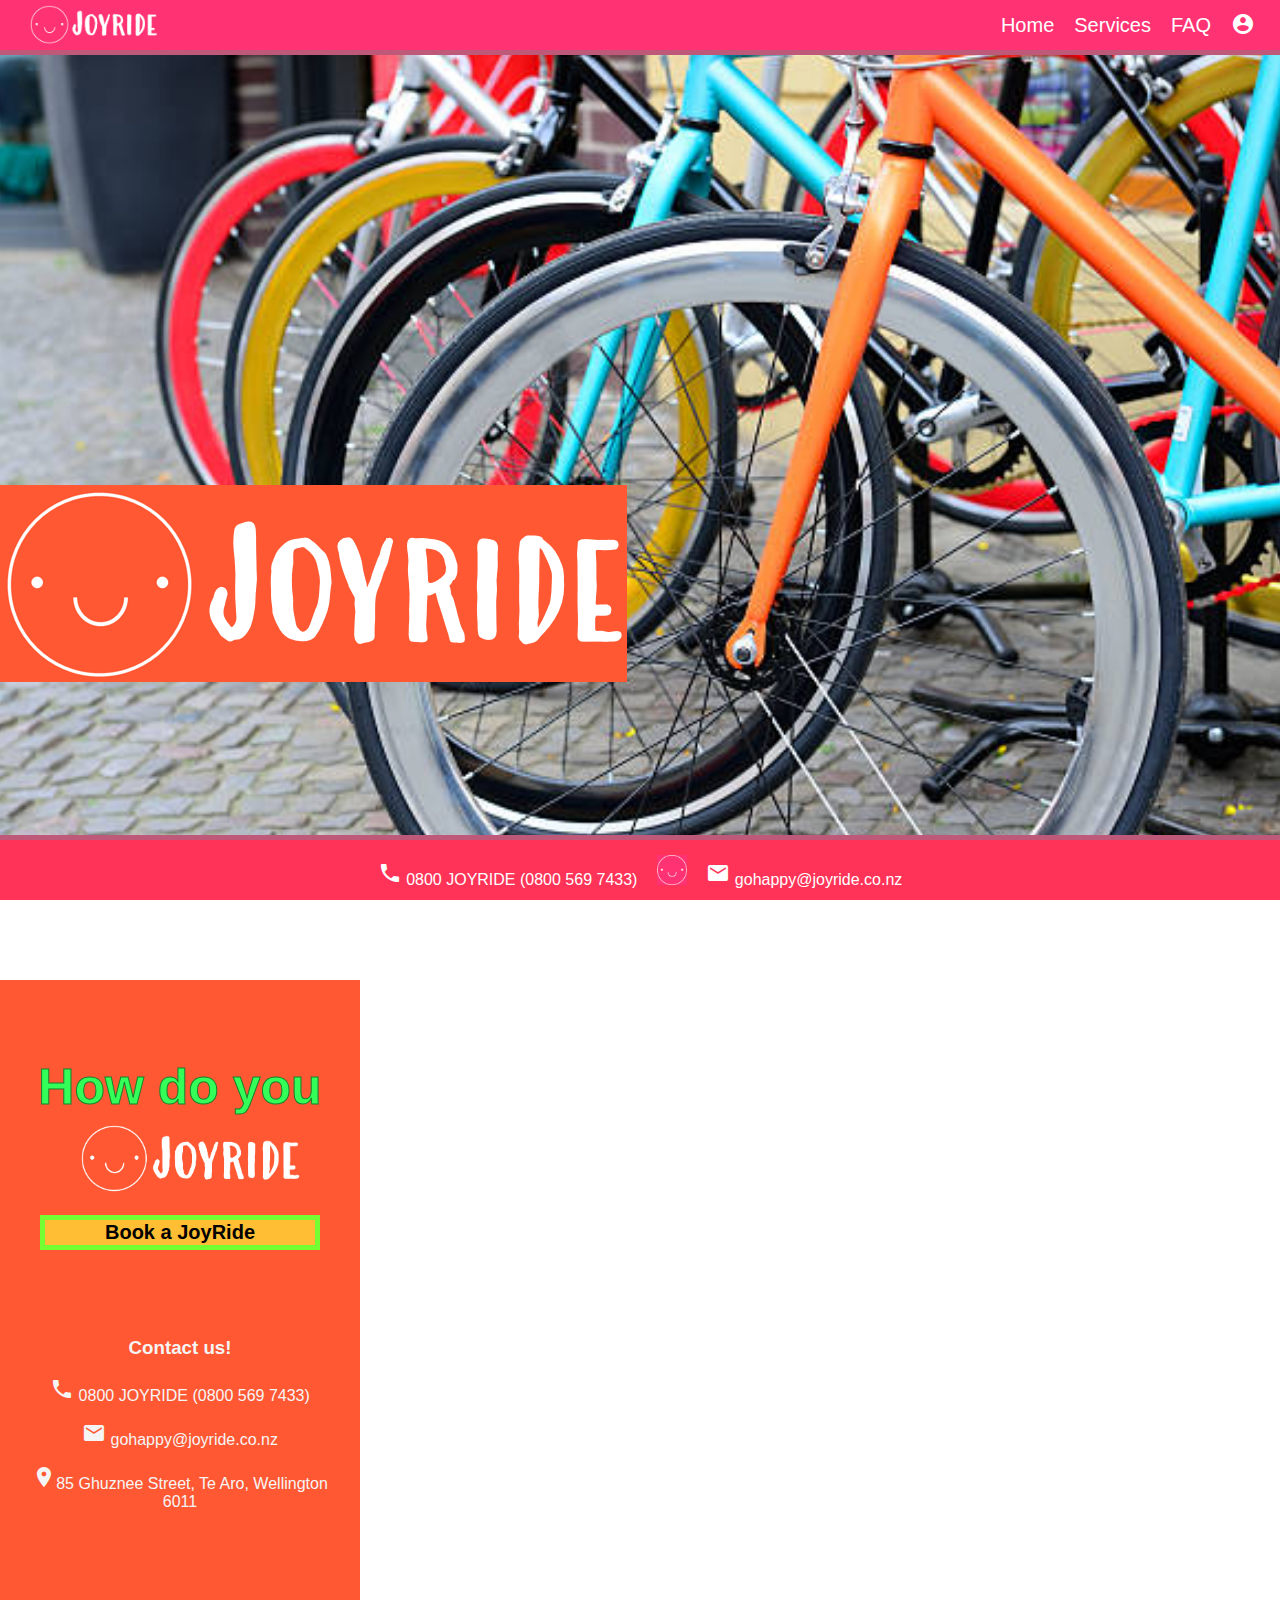
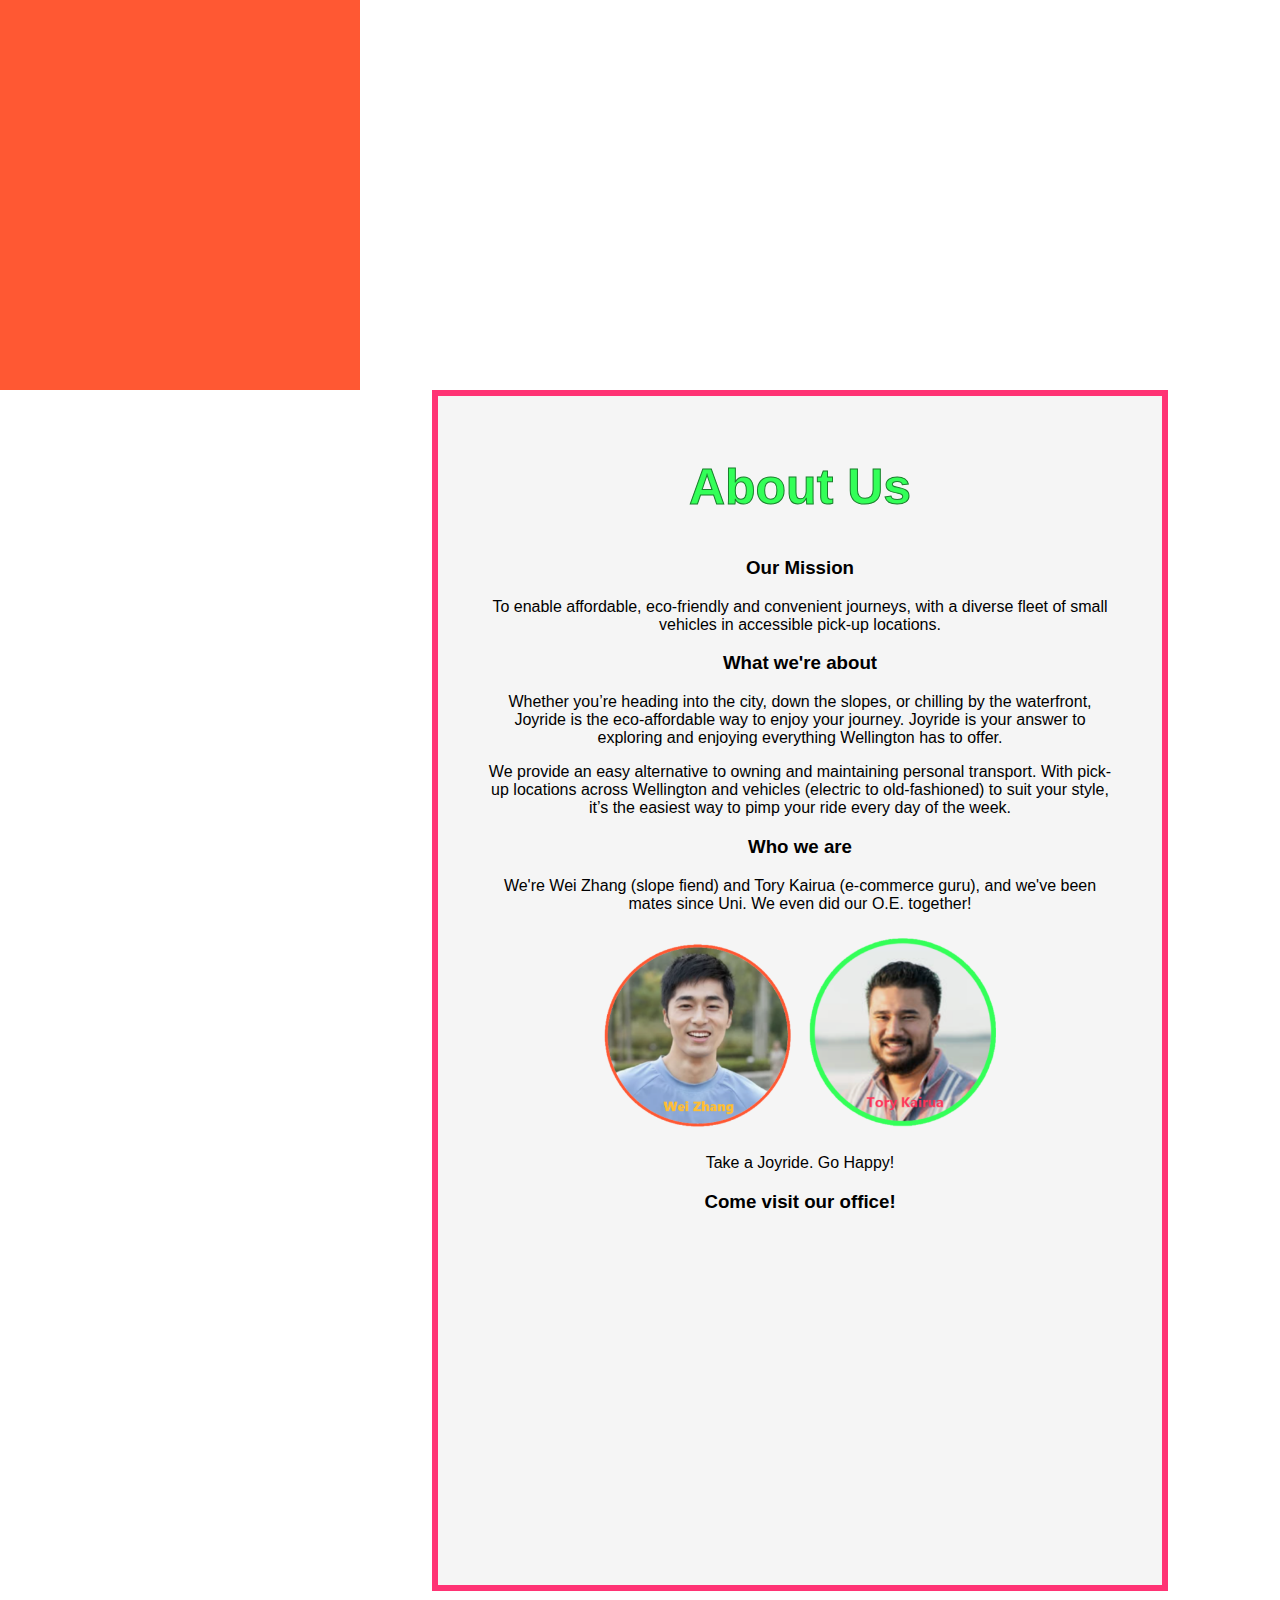
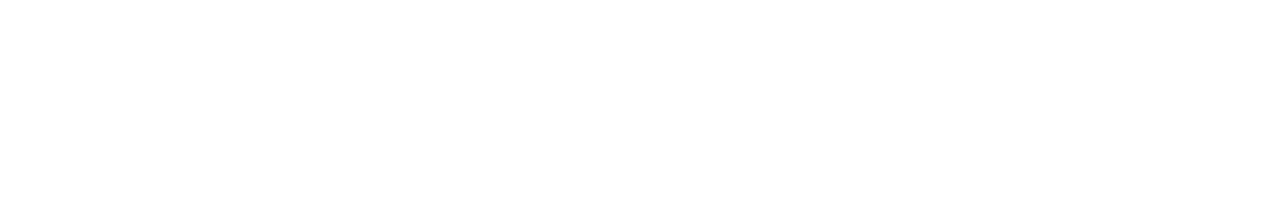
<file: index.html>
<!DOCTYPE html>
<html>
<!---Prior Knowledge Notice--->
<!---This is my first semester coding and I am also taking INFO102, concurrently. I will use information from W3Schools.com, stackoverflow.com, htmlcolorcodes.com, and www.geeksforgeeks.org. --->

<head>
  <meta charset="utf-8">
  <meta name="viewport" content="width=device-width">
  <link rel="icon" href="media/siteLogo.png">
  <title>Joyride Home</title>
  <link href="style.css" rel="stylesheet" type="text/css" />
  <link rel="stylesheet" href="https://fonts.googleapis.com/icon?family=Material+Icons"> <!---Allows use of icons. Source: https://www.w3schools.com/css/css_icons.asp --->
</head>

<body>
  <nav>
    <!--I have chosen to use buttons here as the use of <ul> was making the CSS interesting. Buttons were a work around.-->
    <img src="media/navLogo.png" alt="Joyride Logo" id="navLogo">
    <a href="regpay.html" class="navBtn" id="navIcon" style="margin-right: 15px;"><i class="material-icons">account_circle</i></a>
    <a href="faq.html"><button class="navBtn">FAQ</button></a>
    <a href="services.html"><button class="navBtn">Services</button></a>
    <a href="index.html"><button class="navBtn">Home</button></a>    
  </nav>

  <div class="welcome">
    <!--h1 is hidden so that it is not seen as the company name is in the image.-->
    <h1 hidden>JOYRIDE</h1>
    <img src="media/homeLogo.png" alt="Joyride Logo" id="homeLogo">
  </div>

  <!--I decided to use the <aside> tag as this is a far more descriptive way to section the UI. However, a <div> would have done here so long as I gave it a class.-->
  <aside id="asideIndex">
    <div class="servicesTitle">
      <h2 id="servicesTitle">How do you</h2>
      <img src="media/homeLogo.png" alt="Joyride" class="servicesLogo">
    </div>

    <button class="wideNavBtns" onclick="document.location='regpay.html'">Book a JoyRide</button>

    <br>
    <br>
    <br>
    
    <div class="faqContact">
      <h3>Contact us!</h3>
      <p><i class="material-icons">phone</i> 0800 JOYRIDE (0800 569 7433)</p>
      <p><i class="material-icons">email</i> gohappy@joyride.co.nz</p>
      <p><i class="material-icons">place</i>85 Ghuznee Street, Te Aro, Wellington 6011</p>
    </div>
      
  </aside>

  <!--The main body of the site had to sit in a container that basically blocked the area behind the <aside> as it has sticky positioning and a high z-index. This means that anything that follows could potentially sit behind it and get blocked from the user's vision.-->
  
  <div class="container">
        
    <article class="aboutUs">
      
      <h2>About Us</h2>

      <h3>Our Mission</h3>
      <p>To enable affordable, eco-friendly and convenient journeys, with a diverse fleet of small vehicles in accessible pick-up locations.</p>

      <h3>What we're about</h3>
      <p>
        Whether you’re heading into the city, down the slopes, or chilling by the waterfront, Joyride is the eco-affordable way to enjoy your journey. Joyride is your answer to exploring and enjoying everything Wellington has to offer.
      </p>

      <p>
        We provide an easy alternative to owning and maintaining personal transport. With pick-up locations across Wellington and vehicles (electric to old-fashioned) to suit your style, it’s the easiest way to pimp your ride every day of the week.
      </p>

      <h3>Who we are</h3>
      <p>
        We're Wei Zhang (slope fiend) and Tory Kairua (e-commerce guru), and we've been mates since Uni. We even did our O.E. together!
      </p>
      <!--these images are stock photos I put name tags on :) -->
      <img class="myFace" src="media/weiZhang.png" alt="Wei Zhang">
      <img class="myFace" src="media/toryKairua.png" alt="Tory Kairua">
      
      <p>Take a Joyride. Go Happy!</p>
      
      <h3>Come visit our office!</h3>
      <iframe src="https://www.google.com/maps/embed?pb=!1m18!1m12!1m3!1d2997.731431983233!2d174.77425820000002!3d-41.292949199999995!2m3!1f0!2f0!3f0!3m2!1i1024!2i768!4f13.1!3m3!1m2!1s0x6d38afd81dc3774f%3A0x3f8f573af7e08351!2s85%20Ghuznee%20Street%2C%20Te%20Aro%2C%20Wellington%206011!5e0!3m2!1sen!2snz!4v1684348948205!5m2!1sen!2snz" width="400" height="300" style="border:0;" allowfullscreen="" loading="lazy" referrerpolicy="no-referrer-when-downgrade"></iframe>
    </article>
  
  </div>

  <!--There is an issue here with the <aside> scrolling up as you reach the bottom of the page. I still haven't manaaged to figure out why it is doing this. It would have been easier if I just made the <aside> visible (fixed vs. sticky positioning) as the user lands on the home page but it didn't fit the asthetic I wanted. I feel the bikes and the logo is nice and clean but also makes it obvious what the company does.-->
  
  <footer>
    <i class="material-icons">phone</i> 0800 JOYRIDE (0800 569 7433)
    <img src="media/footerLogo.png" id="footerLogo">
    <i class="material-icons">email</i> gohappy@joyride.co.nz
  </footer>
  
  <!--I have put the script tag at the bottom of the page as the browser will load from the top. This means that the site will render before it runs any functions.-->
  <script src="myscripts.js"></script>
</body>
</html>
</file>
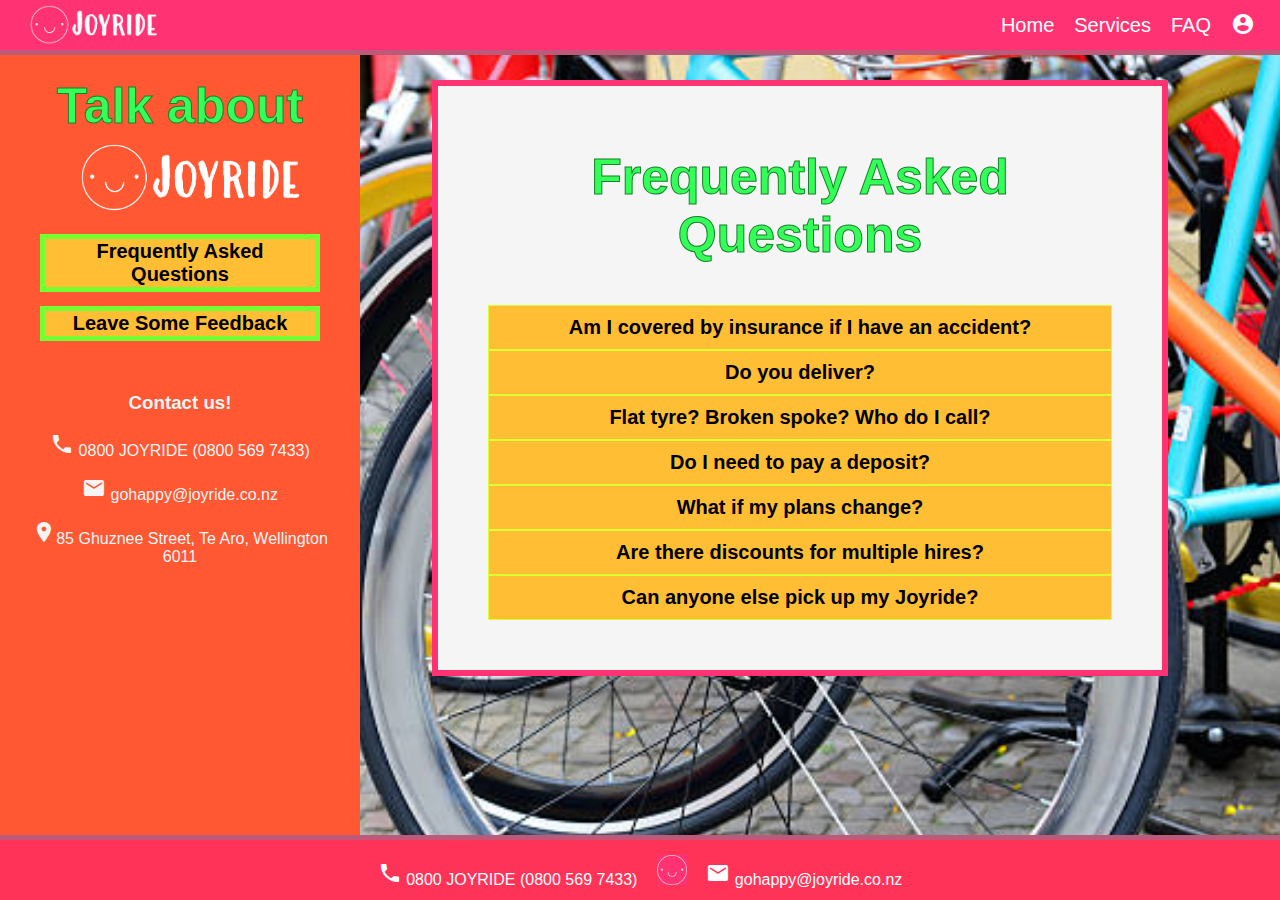
<file: faq.html>
<!DOCTYPE html>
<html>

<head>
  <meta charset="utf-8">
  <meta name="viewport" content="width=device-width">
  <link rel="icon" href="media/siteLogo.png">
  <title>Joyride - FAQ</title>
  <link href="style.css" rel="stylesheet" type="text/css" />
  <link rel="stylesheet" href="https://fonts.googleapis.com/icon?family=Material+Icons"> <!---Source: https://www.w3schools.com/css/css_icons.asp --->
</head>

<body>
  <nav>
    <img src="media/navLogo.png" alt="Joyride Logo" id="navLogo">
    <a href="regpay.html" class="navBtn" id="navIcon" style="margin-right: 15px;"><i class="material-icons">account_circle</i></a>
    <a href="faq.html"><button class="navBtn">FAQ</button></a>
    <a href="services.html"><button class="navBtn">Services</button></a>
    <a href="index.html"><button class="navBtn">Home</button></a>    
  </nav>
  <div class="container">
    <aside>
      <div class="servicesTitle">
        <h2 id="servicesTitle">Talk about</h2>
        <img src="media/homeLogo.png" alt="Joyride" class="servicesLogo">
      </div>


      <button class="wideNavBtns" onclick="showFaq()">Frequently Asked Questions</button>

      <button class="wideNavBtns" onclick="showFaqFeedback()">Leave Some Feedback</button>
      
      <div class="faqContact">
        <h3>Contact us!</h3>
        <p><i class="material-icons">phone</i> 0800 JOYRIDE (0800 569 7433)</p>
        <p><i class="material-icons">email</i> gohappy@joyride.co.nz</p>
        <p><i class="material-icons">place</i>85 Ghuznee Street, Te Aro, Wellington 6011</p>
      </div>
      
    </aside>
    
    <article class="faq" id="faq">
      <h2>Frequently Asked Questions</h2>
      
      <input type="button" class="faqBtn" value="Am I covered by insurance if I have an accident?" onclick="toggleInsurance()">
        
      <div class="faqAnswer" id="faqInsurance">
        <p>
          All our Joyrides are insured for loss, theft, or damage, and it’s included in the hire price, so you can go worry-free!
        </p>
      </div>
  
      <input type="button" class="faqBtn" value="Do you deliver?" onclick="toggleDelivery()">
      <div class="faqAnswer" id="faqDelivery">
        <p>
          Delivery is not included in our service, but we have 3 handy locations: Makara Mountain bike park, Hutt River valley and Wellington harbor front. More locations will be available next year. Just choose the one that’s most convenient to your journey when you book your Joyride. Use our location map to find your nearest Joyride.
        </p>
      </div>

      <input type="button" class="faqBtn" value="Flat tyre? Broken spoke? Who do I call?" onclick="toggleAssisstance()">
      <div class="faqAnswer" id="faqAssisstance">
        <p>
          Call us on 0800 JOY RIDE or email us at gohappy@joyride.co.nz and either Zhang or Tory will get back to you as soon as possible. Our response time is usually 5 minutes between 9am and 5pm, on weekdays. We’re usually out Joyriding during the weekends!
        </p>
      </div>

      <input type="button" class="faqBtn" value="Do I need to pay a deposit?" onclick="toggleDeposit()">
      <div class="faqAnswer" id="faqDeposit">
        <p>
          All our Joyrides are insured for loss, theft, or damage, and it’s included in the hire price, so you can go worry-free!
        </p>
      </div>

      <input type="button" class="faqBtn" value="What if my plans change?" onclick="toggleChange()">
      <div class="faqAnswer" id="faqChange">
        <p>
          You can modify your Joyride up to 30 minutes before your planned journey. This includes changing vehicle, helmet hire as well as dates, times and locations. Log in and adjust your booking, or alternatively email or call us. Just remember, you can’t hire it if it’s not there, so book early to get the Joyride of your choice.
        </p>
      </div>

      <input type="button" class="faqBtn" value="Are there discounts for multiple hires?" onclick="toggleDiscount()">
      <div class="faqAnswer" id="faqDiscount">
        <p>
          Yes! Every fifth Joyride is free, so you can Go Happy!
        </p>
      </div>

      <input type="button" class="faqBtn" value="Can anyone else pick up my Joyride?" onclick="toggleAltUser()">
      <div class="faqAnswer" id="faqAltUser">
        <p>
          You need to register any Joyriders when you book your vehicle. This is so we can make sure you’re insured for any loss, theft, or damage whilst you’re on your Joyride.
        </p>
      </div>
      
    </article>
  
    <article class="faq" id="faqFeedback">
      
      <h2>Leave us some Feedback!</h2>

      <p>
        We're always looking for ways to improve. Any feedback is gratefully recieved. Thank you for helping us Go Happy!
      </p>

      <p>
        Please share your feedback with us. The more detail the better!
      </p>
      
      <form id="feedback">
        <p>
          Name:
          <input type="text" name="name">
        </p>
        <p>
          Address:
          <input type="textbox" name="address" rows="3" >
        </p>
        <p>
          Phone Number:
          <input type="number" name="pNumber">
        </p>
         <p>
          Email:
          <input type="email" name="email" required>
        </p>
        <p>
          Feeback Type:
          <select name="type">
            <option selected>Compliment</option>
            <option>Question</option>
            <option>Comment</option>
            <option>Complaint</option>
          </select>
        </p>
        <p>
          <textarea rows="10" cols="40" name="feedbackText"></textarea>
        </p>
        <p>
          <input type="checkbox" name="contact">
          I want to be contacted about this feedback.
        </p>
        <br>
        <p>
          <input type="button" value="Submit" class="serNavBtns" onclick="submitFeedback()">
        </p>
        
      </form>
    </article>

  </div>
  
  <footer>
    <i class="material-icons">phone</i> 0800 JOYRIDE (0800 569 7433)
    <img src="media/footerLogo.png" id="footerLogo">
    <i class="material-icons">email</i> gohappy@joyride.co.nz
  </footer>
  <script src="myscripts.js"></script>
</body>

</html>
</file>
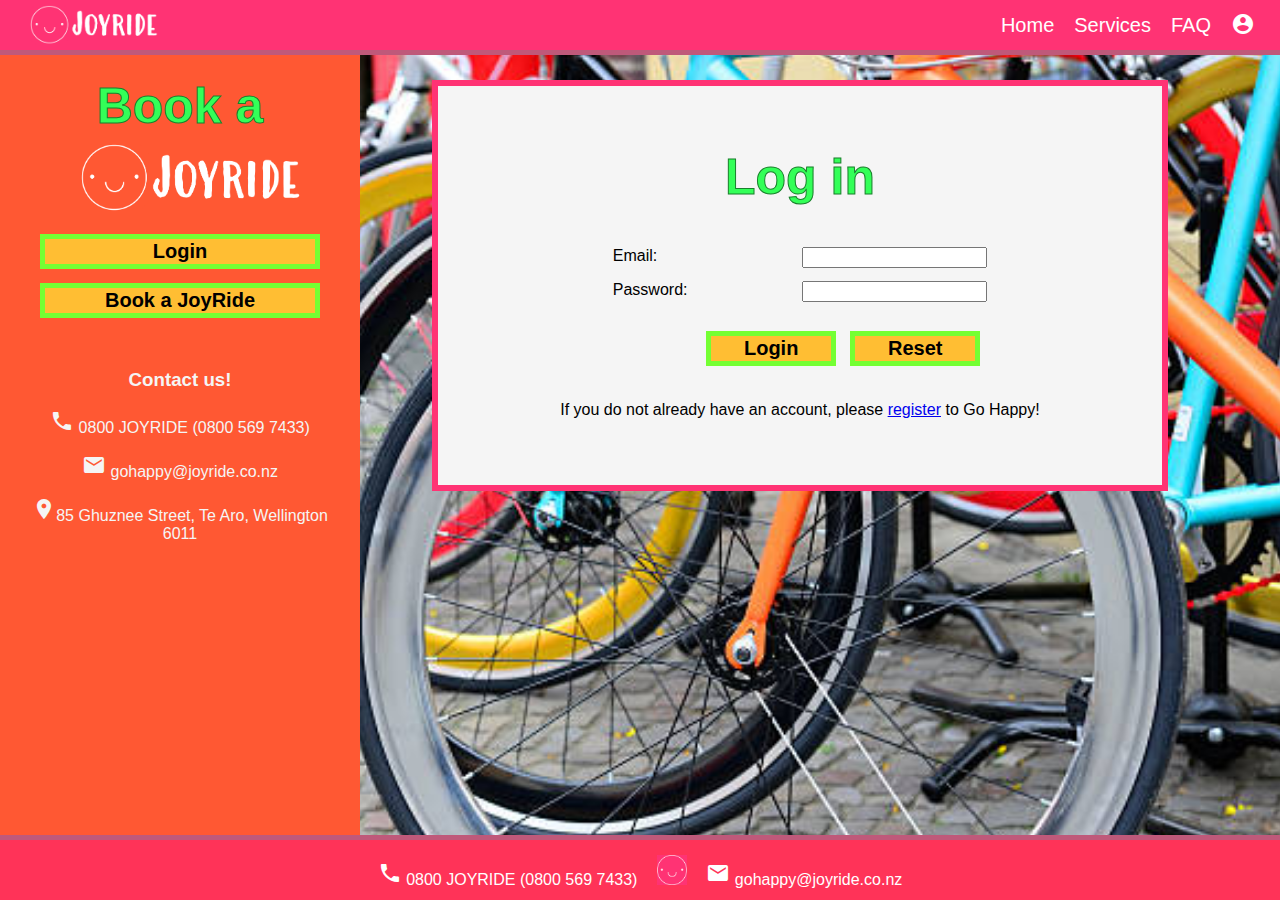
<file: regpay.html>
<!DOCTYPE html>
<html>

<!---This page has all the registration and booking forms. I have not included any validation so the forms will allow you to make some illogical choices.--->

<head>
  <meta charset="utf-8">
  <meta name="viewport" content="width=device-width">
  <link rel="icon" href="media/siteLogo.png">
  <title>Joyride - Register and Book</title>
  <link href="style.css" rel="stylesheet" type="text/css" />
  <link rel="stylesheet" href="https://fonts.googleapis.com/icon?family=Material+Icons"> <!---Source: https://www.w3schools.com/css/css_icons.asp --->
</head>

<body>
  <nav>
    <img src="media/navLogo.png" alt="Joyride Logo" id="navLogo">
    <a href="regpay.html" onclick="showRPLogin()" class="navBtn" id="navIcon" style="margin-right: 15px;"><i class="material-icons">account_circle</i></a>
    <a href="faq.html"><button class="navBtn">FAQ</button></a>
    <a href="services.html"><button class="navBtn">Services</button></a>
    <a href="index.html"><button class="navBtn">Home</button></a>    
  </nav>

  <div class="container">
    <aside>
      <div class="servicesTitle">
        <h2 id="servicesTitle">Book a</h2>
        <img src="media/homeLogo.png" alt="Joyride" class="servicesLogo">
      </div>

      <button class="wideNavBtns" onclick="showRPLogin()">Login</button>

      <button class="wideNavBtns" onclick="showRPBook()">Book a JoyRide</button>
      
      <div class="faqContact">
        <h3>Contact us!</h3>
        <p><i class="material-icons">phone</i> 0800 JOYRIDE (0800 569 7433)</p>
        <p><i class="material-icons">email</i> gohappy@joyride.co.nz</p>
        <p><i class="material-icons">place</i>85 Ghuznee Street, Te Aro, Wellington 6011</p>
      </div>
      
    </aside>

    <article id="rpLogin">
      <h2>Log in</h2>
      <form name="login"> <!--This login form does not work as there is no database for users-->
        <p>
          Email:
          <input type="email" name="email">
        </p>
        <p>
          Password:
          <input type="password" name="password">
        </p>
        <br>
        <p>
          <input class="serNavBtns" type="reset">
          <input class="serNavBtns" type="button" value="Login" onclick="loginalert()">
        </p>
      </form>
      <br>
      <br>
      <p>
        If you do not already have an account, please <a href="#" onclick="showRPRegister()">register</a> to Go Happy!
      </p>

    </article>

    <!--This <article> allows the user to input their details.-->
    <article id="rpRegister">
    
      <h2>Register</h2>
      <form name="register">
        <p>Name:<input type='text'id="name"></p>
        <p>Address:<input type='text'id="address"></p>
        <p>Phone number:<input type='text'id="pNum"></p>
        <p>Email:<input type='email' id="email"></p>
        <br>
        <p>
          <input type="reset" name="Reset" class="serNavBtns">
          <input type="button" onclick="showRPRegConfirm()" method="post" id="registerBtn" value="Register" class="serNavBtns">
        </p>
      </form>
    </article>

    <!--This <article> shows the user their details for confirmation.-->
    <article id="rpConfirmDetails">
      <h2>Confirm your details</h2>
      <div class="regPayDiv">
        <table>
          <tr>
            <td>
              Name:
            </td>
            <td>
              <p id="nameConfirm"></p>
            </td>
          </tr>
          <tr>
            <td>
              Address:
            </td>
            <td>
              <p id="addressConfirm"></p>
            </td>
          </tr>
          <tr>
            <td>
              Phone number:
            </td>
            <td>
              <p id="pNumConfirm"></p>
            </td>
          </tr>
          <tr>
            <td>
              Email:
            </td>
            <td>
              <p id="emailConfirm"></p>
            </td>
          </tr>
        </table>
        <br>
        <p style="float: center;">
          <input type="button" value="Cancel" onclick="showRPRegister()" class="serNavBtns" style="float: center;">
          <input type="button" onclick="registerDeets()" method="post" class="serNavBtns" id="registerBtn" value="Register" style="float: center;">
        </p>
      </div>
    </article>

    <!--This <article> has the most complex form on the site. It allows the user to specify who the rider is, their age group (for pricing), what vehicle, which size (bikes), helmet, helmet size, pick up and return dates and times, and the location. There are <div>s which appear depending on the choices made.-->
    <article id="rpBook">
      <h2>Book a Joyride</h2>
      
      <form id="riderDetails">
        
        <p>Name:<input type="text" name="riderName" required></p>
        
        <p>Age group:
          <select name="riderAge" required>
              <option selected hidden disabled></option>
              <option value="Adult">Adult (aged 18 and up)</option>
              <option value="Child">Child (under 18)</option>
            </select>
        </p>
        
        <p>Choose your Joyride:
          <select name="riderRide" onchange="showBikes()" required>
            <option selected hidden disabled></option>
            <option value="Mountain bike">Mountain bike</option>
            <option value="Road bike">Road bike</option>
            <option value="Electric bike">Electric bike</option>
            <option value="Electric scooter">Electric Scooter</option>
            <option value="Monster scooter">Monster Scooter</option>
          </select>
        </p>
        
        <p id="bikeSize">
          Bike size (height):
          <select name="riderBikeSize">
            <option selected hidden disabled></option>
            <option value="XS (137-155cm)">Extra small (137-155cm)</option>
            <option value="S (153-166cm)">Small (153-166cm)</option>
            <option value="M (161-172cm)">Average (161-172cm)</option>
            <option value="ML (165-179cm)">Slightly Tall (165-179cm)</option>
            <option value="L (177-188cm)">Tall (177-188cm)</option>
            <option value="XL (186-196cm)">Extra Tall (186-196cm)</option>
            <option value="XXL (195-203cm)">Even Taller (195-203cm)</option>
          </select>
        </p>
        
        <p> 
          Do you need a helmet?<input type="checkbox" name="helmetCheck" onchange="showHelmets()">
        </p>

        <div id="bookHelmetMountain">
          Helmet size:
          <select name="riderHelMountSize">
            <option selected hidden disabled></option>
            <option value="XL (58-61cm)">Extra Large 58-61cm</option>
            <option value="L (54-57cm)">Large 54-57cm</option>
            <option value="M (51-54cm)">Medium 51-54cm</option>
            <option value="S (47-50cm)">Small 47-50cm</option>
          </select>
        </div>

        <div id="bookHelmetRoad">
          Helmet size:
          <select name="riderHelRoadSize">
            <option selected hidden disabled></option>
            <option value="Adult (54-61cm)">Universal Adult - 54-61cm</option>
            <option value="Child (46-53cm)">Universal Child - 46-53cm</option>
          </select>
        </div>

        <p>Pick up date:<input type="date" name="riderDate"red></p>
        
        <p>Pick up time:<input type="time" required name="riderCollectTime"></p>
         
        <p> 
          Joyriding for more than a day?
          <select name="multiCheck" onchange="showMultiday()">
            <option selected hidden disabled></option>
            <option value="Yes">Yes</option>
            <option value="No">No</option>
          </select>
        </p>

        <p id="dayNumber">
          How many days is your Joyride?<select name="riderDayNumber">
            <option value="1" selected>Overnight</option>
            <option value="2">2 days</option>
            <option value="3">3 days</option>
            <option value="4">4 days</option>
            <option value="5">5 days</option>
            <option value="6">6 days</option>
            <option value="7">7 days</option>
            <option value="8">8 days</option>
            <option value="9">9 days</option>
            <option value="10">10 days</option>
          </select>
        </p>
        <p class="note" id="dayNumberDiscount">Every fifth day is free!</p>

        
        <p>Drop off time:<input type="time" required name="riderReturnTime"></p>
        
        <p class="note"></p>
        
        <p>Pick up location:
          <select name="riderLocation" required>
            <option selected hidden disabled></option>
            <option value="Makara Peak Bike Park">Makara Peak Bike Park</option>
            <option value="Hutt River Valley">Hutt River Valley</option>
            <option value="Wellington Harbour Front">Wellington Harbour Front</option>
          </select>
        </p>

        
        <br>
        <br>
        <p><input type="button" value="Book it in!" onclick="riderConfirm()" class="faqBtn">
        </p>
      </form>
    </article>  

    <!--This <article> shows the user their booking details and the charges for confirmation.-->
    <article id="confirmJoyride">
      <h2>Confirm Your Joyride Details</h2>

      <h3>Booking details:</h3>
      <table>
        <tr>
          <td>
            Name:
          </td>
          <td><p id="riderNameConfirm"></p>
          </td>
        </tr>
        <tr>
          <td>
            Age:
          </td>
          <td><p id="riderAgeConfirm"></p>
          </td>
        </tr>
        <tr>
          <td>
            Joyride:
          </td>
          <td>
            <p id="riderRideConfirm"></p>
            <p id="riderBikeSizeConfirm"></p>
          </td>
        </tr>
        <tr>
          <td>
            Helmet:
          </td>
          <td>
            <p id="riderHelConfirm"></p>
            <p id="riderHelSizeConfirm"></p>
          </td>
        </tr>
        <tr>
          <td>
            Pick up:
          </td>
          <td>
            <p id="riderCollectConfirm"></p>
          </td>
        </tr>
        <tr>
          <td>
            Drop off:
          </td>
          <td>
            <p id="riderReturnConfirm"></p>
          </td>
        </tr>
        <tr>
          <td>
            Where:
          </td>
          <td><p id="riderLocationConfirm"></p>
          </td>
        </tr>
      </table>

      
      <h3>Costs Summary</h3>
      <p class="note">All values are in NZD$</p>
      <table>
        <tr>
          <td>
            Whole day Charges (8 hours at $<span id="hourlyRate1"></span> plus $5 per 24 hours)
          </td>
          <td>
            <p id="overnightTotal"></p>
          </td>
        </tr>
        <tr>
          <td>
            Hour Charges (<span id="hours"></span> hours at $<span id="hourlyRate2"></span> per hour)
          </td>
          <td>
            <p id="hourTotal"></p>
          </td>
        </tr>
        <tr>
          <td>
            Helmet Deposit:
          </td>
          <td>
            <p id="helmetDeposit"></p>
          </td>
        </tr>
        <tr>
          <td>
            Fifth Day Discount:
          </td>
          <td>
            <p id="discount"></p>
          </td>
        </tr>
        <tr>
          <td>
            <h3>Total Cost:</h3>
          </td>
          <td>
            <p id="totalCost"></p>
          </td>
        </tr>
      </table>

      <br>
      <br>
      
      <button class="faqBtn" onclick="showRPBook()">Adjust this Joyride!</button>
      <button class="faqBtn" onclick="showPay()">Pay for this Joyride!</button>
      
    </article>

    <!--This <article> allows the user to enter their card details for payment. A confirmation alert is triggered on payment.-->
    <article id="pay">
      <h2>Pay for your Joyride</h2>

      <form name="emailBooking">
        <input type="checkbox" name="emailCheck" onblur="showEmailInput()"> Would you like to recieve your booking summary and codes by email?
        <div id="emailInput">
          <br>
          <p>
            Your email: <input type="email" name="email">
          </p>
        </div>
        
      </form>
      
      <br>
      <div class="payment">
        <table>
          <tr>
            <td id="td1">
              Amount Due:
            </td>
            <td>
              <p id="amountDue" class="td2"></p>
            </td>
          </tr>
          <tr>
            <td id="td1">
              Card Number:
            </td>
            <td>
              <input type="text" class="td2" style="width: 16ch; float:left;">
            </td>
          </tr>
          <tr>
            <td id="td1">
              CVC:
            </td>
            <td>
              <input type="text" style="width: 3ch; float:left;">
            </td>
          </tr>
          <tr>
            <td id="td1">
              Expiration Date:
            </td>
            <td>
              <input type="month" style="float:left;">
            </td>
          </tr>
        </table>
      </div>
      <br>
      
      <br>
      
      <button class="faqBtn" onclick="paid()">Confirm your payment</button>
      
    </article>
   
  </div>
   
  <footer>
    <i class="material-icons">phone</i> 0800 JOYRIDE (0800 569 7433)
    <img src="media/footerLogo.png" id="footerLogo">
    <i class="material-icons">email</i> gohappy@joyride.co.nz
  </footer>
  <script src="myscripts.js"></script>
</body>

</html>
</file>
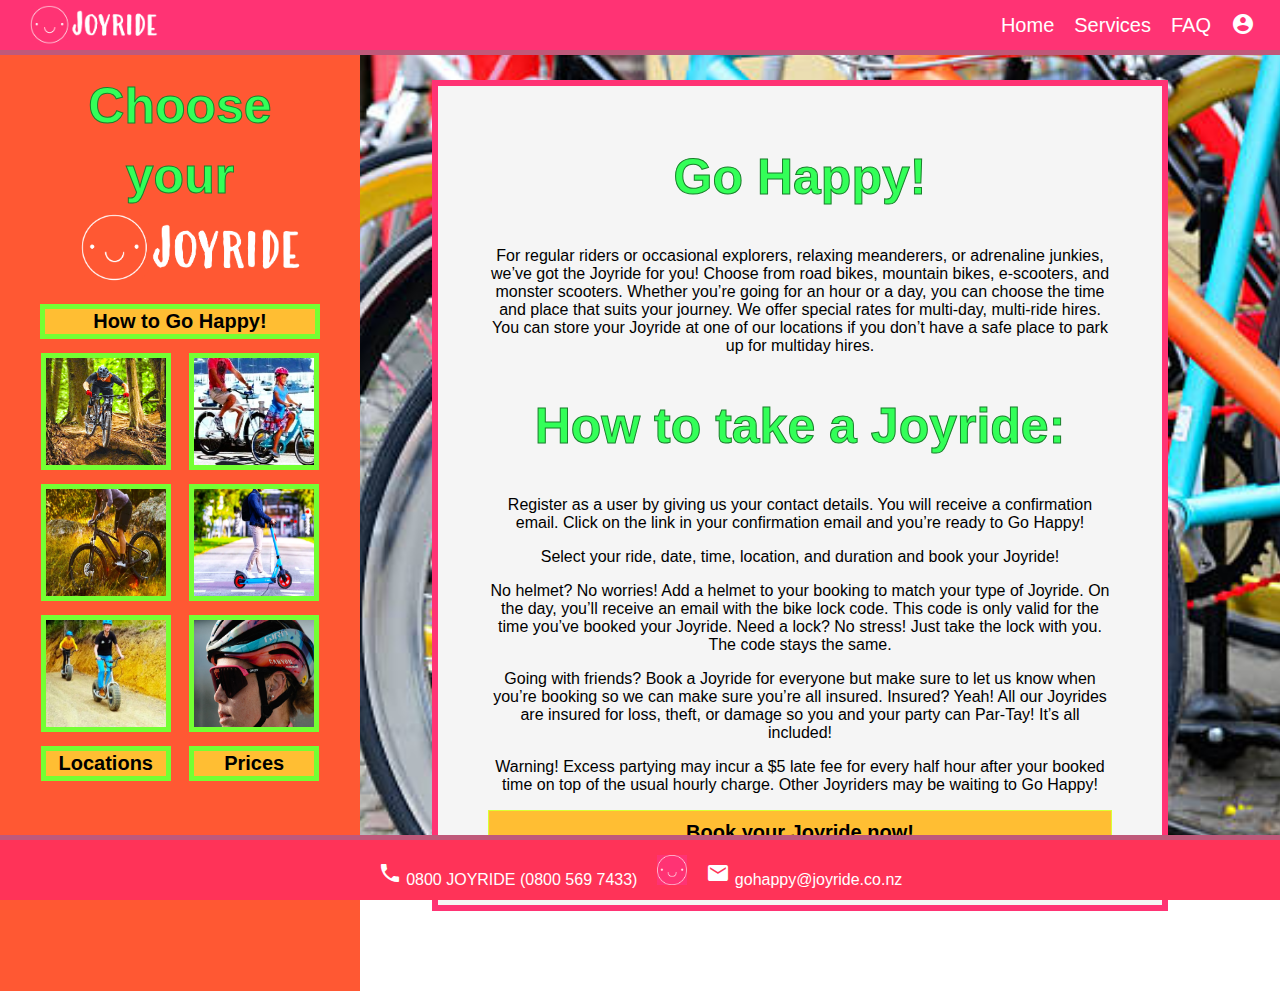
<file: services.html>
<!DOCTYPE html>
<html>

<!---Page Purpose: Services - Describes the product range, hire charges, and locations --->

<head>
  <meta charset="utf-8">
  <meta name="viewport" content="width=device-width">
  <link rel="icon" href="media/siteLogo.png">
  <title>Joyride - Services</title>
  <link href="style.css" rel="stylesheet" type="text/css" />
  <link rel="stylesheet" href="https://fonts.googleapis.com/icon?family=Material+Icons">
  <!---Source: https://www.w3schools.com/css/css_icons.asp --->
</head>

<body>
  <nav>
    <img src="media/navLogo.png" alt="Joyride Logo" id="navLogo">
    <a href="regpay.html" class="navBtn" id="navIcon" style="margin-right: 15px;"><i
        class="material-icons">account_circle</i></a>
    <a href="faq.html"><button class="navBtn">FAQ</button></a>
    <a href="services.html"><button class="navBtn">Services</button></a>
    <a href="index.html"><button class="navBtn">Home</button></a>
  </nav>

  <div class="container">

    <!--On this page I put the <aside> in the container (not sure why) but it seems to0 work as essentially the <aside> doesn't sit in the container and is only anchored to it (kinda like a helium balloon - doesn't matter where the string is only that it is floating upwards).
    Also, I decided to use images as buttons as it made the menu more exciting but is a little confusing for the user. Are they even buttons? I tried to make this more obvious by making the borders change colours, and the cursor change to pointer on hovering over the button. I did try to put text on the images but that was not good (spoilt the images and was hard to read).-->
    
    <aside>

      <div class="servicesTitle">
        <h2 id="servicesTitle">Choose your</h2>
        <img src="media/homeLogo.png" alt="Joyride" class="servicesLogo">
      </div>

      <button class="wideNavBtns" onclick="showServices()">How to Go Happy!</button>

      <button class="serNavBtnImg" id="serNavMBike" onclick="showSerNavMBike()" title="Mountain Bikes"></button>
      <!---Source: https://mbaction.com/photo-of-the-day-21/--->

      <button class="serNavBtnImg" id="serNavBike" onclick="showSerNavBike()" title="Road Bikes"></button> <!---Source: https://www.aa.co.nz/travel/must-dos-this-summer/bike-around-auckland-citys-curvaceous-coastline/--->

      <button class=" serNavBtnImg" id="serNavEBike" onclick="showSerNavEBike()" title="Electric Bikes"></button>
      <!---Source: https://static.giant-bicycles.com/Images/Giant/Showcases/Banner_TemptE_1638484561.jpg--->

      <button class="serNavBtnImg" id="serNavScooter" onclick="showSerNavScoot()" title="Electric Scooters"></button>
      <!---Source: https://www.stuff.co.nz/travel/destinations/nz/111452459/move-over-lime-monster-scooters-are-here--->

      <button class="serNavBtnImg" id="serNavMonster" onclick="showSerNavMonster()" title="Monster Scooters"></button>

      <button class="serNavBtnImg" id="serNavHelmet" onclick="showSerNavHelmet()" title="Helmets"></button>
      <!---Source: https://www.canyon.com/en-nz/blog-content/bicycle-gear-news/buyers-guide-bike-helmets/b3022022.html--->

      <button class="serNavBtns" id="serNavMap" onclick="showSerNavMap()" title="Locations">Locations</button>

      <button class="serNavBtns" onclick="showSerNavPrices()" title="Prices">Prices</button>
      
    </aside>

    <article class="product">
      <div id="servicesHow">
        <h2>Go Happy!</h2>
        <p>
          For regular riders or occasional explorers, relaxing meanderers, or adrenaline junkies, we’ve got the Joyride for you! Choose from road bikes, mountain bikes, e-scooters, and monster scooters. Whether you’re going for an hour or a day, you can choose the time and place that suits your journey. We offer special rates for multi-day, multi-ride hires. You can store your Joyride at one of our locations if you don’t have a safe place to park up for multiday hires.
        </p>

        <h2>How to take a Joyride:</h2>
        <p>
          Register as a user by giving us your contact details. You will receive a confirmation email. Click on the link in your confirmation email and you’re ready to Go Happy!
        </p>
        <p>
          Select your ride, date, time, location, and duration and book your Joyride!
        </p>
        <p>
          No helmet? No worries! Add a helmet to your booking to match your type of Joyride. On the day, you’ll receive an email with the bike lock code. This code is only valid for the time you’ve booked your Joyride. Need a lock? No stress! Just take the lock with you. The code stays the same.
        </p>
        <p>
          Going with friends? Book a Joyride for everyone but make sure to let us know when you’re booking so we can make sure you’re all insured. Insured? Yeah! All our Joyrides are insured for loss, theft, or damage so you and your party can Par-Tay! It’s all included!
        </p>
        <p>
          Warning! Excess partying may incur a $5 late fee for every half hour after your booked time on top of the usual hourly charge. Other Joyriders may be waiting to Go Happy!
        </p>

        <button class="faqBtn" onclick="document.location='regpay.html'">Book your Joyride now!</button>
      </div>


      <!--Each type of vehicle needed its own page and I didn't like the idea of scrolling forever, so I used the same concept as the single page application we are developing in INFO102, having sections showing and hiding. I feel this makes the site more user firendly as it chunks down the information. I was going to make it so you could select items for hire in the services pages but then I realised that this would be beyond the scope of the assessment-->
      
      <div id="servicesMBike">

        <h2>Mountain Bikes</h2>
        <!---Source: https://www.cyclescience.co.nz/collections/mountain-bikes-full-suspension/products/marin-2021-rift-zone-2--->

        <img src="media/mBikeHire.png" class="productPhoto">

        <p>
          The Rift Zone is our most speed oriented MultiTrac bike, created for the rider looking for the speed and roll
          over capabilities of 29” wheels in a trail capable package. Long, low, and slack trail geometry is more
          aggressive than an XC race bike for more control at top speed, and more fun while chasing seconds.
        </p>

        <p>Be sure to choose the right size bike for you when you're booking. It'll be both safer and more Joyful!</p>

        <!--Using a table to display the specification information made it cleaner and easier to read. I also liked the idea of viewing only the information you want to see with these sections popping in an out of view. All the functions which do this start with toggle**. When you look at the functions, be sure to look for the ones with the "//Comments here" as the others don't have comments. I just repeated the function and changed the things that were toggling.-->
        <h3>Specifications:</h3>
        <input type="button" class="faqBtn" value="Frame" onclick="toggleMBikeFrame()">
        <div class="productSpec" id="mBikeFrame">
          <table>
            <tr>
              <td>
                Colour:
              </td>
              <td>
                Teal/Silver/Black
              </td>
            </tr>
            <tr>
              <td>
                Frame:
              </td>
              <td>
                Series 3 6061 Aluminum Frame, 29” Wheels, 125mm Travel, MultiTrac Suspension Platform, 148x12 Boost
                Spacing2, 73mm Threaded BB w/ ISCG05 Tabs
              </td>
            </tr>
            <tr>
              <td>
                Fork:
              </td>
              <td>
                RockShox Recon Silver RL 29", 130mm Travel, Solo Air, Compression and Rebound Adjustment, Alloy Tapered
                Steerer, Fast Black Uppers, 110x15mm Boost Spacing, Maxle Stealth, 42mm Offset
              </td>
            </tr>
            <tr>
              <td>
                Shock:
              </td>
              <td>
                RockShox Deluxe Select R, Debonair Air Sleeve, Rebound Adjustment, Custom Tune, 210x50mm, M8x25mm
                Hardware
              </td>
            </tr>
            <tr>
              <td>
                Weight:
              </td>
              <td>
                N/A
              </td>
            </tr>
          </table>
        </div>

        <input type="button" class="faqBtn" value="Drivetrain" onclick="toggleMBikeDrive()">
        <div class="productSpec" id="mBikeDrive">
          <table>
            <tr>
              <td>
                Crankset:
              </td>
              <td>
                FSA Comet, Modular 1x, 32T Direct Mount Chainring, MegaTooth Technology, Boost Spacing
              </td>
            </tr>
            <tr>
              <td>
                Chain:
              </td>
              <td>
                KMC X-12 Silver and Black
              </td>
            </tr>
            <tr>
              <td>
                Bottom Bracket:
              </td>
              <td>
                External Sealed Cartridge Bearing
              </td>
            </tr>
            <tr>
              <td>
                Rear Derailleur:
              </td>
              <td>
                Shimano Deore, 12-Speed, SGS
              </td>
            </tr>
            <tr>
              <td>
                Front Derailleur:
              </td>
              <td>
                N/A
              </td>
            </tr>
            <tr>
              <td>
                Derailleur Shifter:
              </td>
              <td>
                Shimano Deore, 12-Speed, SL-6100IR
              </td>
            </tr>
            <tr>
              <td>
                Freewheel/Cassette:
              </td>
              <td>
                Shimano, Deore M6100, 12-Speed, 10-51T
              </td>
            </tr>
          </table>
        </div>

        <input type="button" class="faqBtn" value="Wheels" onclick="toggleMBikeWheels()">
        <div class="productSpec" id="mBikeWheels">
          <table>
            <tr>
              <td>
                Tyres:
              </td>
              <td>
                Vee Tire Flow Snap 29x2.35", Tackee Compound, Tubeless Ready
              </td>
            </tr>
            <tr>
              <td>
                Wheels/Rims:
              </td>
              <td>
                Marin, Double Wall Alloy, 29mm Inner, Pinned Joint, Disc Specific, 32H, Tubeless Compatible
              </td>
            </tr>
            <tr>
              <td>
                Front Hubs:
              </td>
              <td>
                Shimano HF-MT410B, 110x15mm, Centerlock
              </td>
            </tr>
            <tr>
              <td>
                Rear Hubs:
              </td>
              <td>
                Shimano HB-MT410B, 148x12mm, Centerlock, Microspline Freehub Body
              </td>
            </tr>
          </table>
        </div>

        <input type="button" class="faqBtn" value="Breaks" onclick="toggleMBikeBreaks()">
        <div class="productSpec" id="mBikeBreaks">
          <table>
            <tr>
              <td>
                Brakes:
              </td>
              <td>
                Shimano BR-MT200 Hydraulic Disc, 180mm Rotor
              </td>
            </tr>
            <tr>
              <td>
                Brake Levers:
              </td>
              <td>
                Shimano BR-MT201 Hydraulic Disc
              </td>
            </tr>
          </table>
        </div>

        <input type="button" class="faqBtn" value="Other" onclick="toggleMBikeOther()">
        <div class="productSpec" id="mBikeOther">
          <table>
            <tr>
              <td>
                Handle Bar:
              </td>
              <td>
                Marin Mini-Riser, 6061 Double Butted Aluminum, 780mm Width, 28mm Rise, 5º Up, 9º Back
              </td>
            </tr>
            <tr>
              <td>
                Stem:
              </td>
              <td>
                Marin 3D Forged Alloy, 35mm
              </td>
            </tr>
            <tr>
              <td>
                Seat Post:
              </td>
              <td>
                TranzX, YSP23JL, 1x Remote, Size S 125mm Travel, Size M and L 150mm Travel, Size XL 175mm Travel, 30.9mm
              </td>
            </tr>
            <tr>
              <td>
                Saddle:
              </td>
              <td>
                Marin Speed Concept
              </td>
            </tr>
          </table>
        </div>

        <br>
        
        <button class="faqBtn" onclick="document.location='regpay.html'">Book your Joyride now!</button>
      </div>

      <div id="servicesBike">

        <h2>Road Bikes</h2>
        <!---Source: https://www.cyclescience.co.nz/collections/hybrid-and-city-bikes/products/liv-2023-flourish-fs--->

        <img src="media/roadBike.png" class="productPhoto">

        <p>
          The Flourish is your light, stylish and eco-friendly companion for your next cruise or errand, making the
          journey from A to B a delight. Lightweight and durable ALUXXGrade aluminium frame with a step-through design
          makes getting on and off effortless.
        </p>
        <p>
          Pressure-relieving grips and Selle Royal Essenza+ saddle provide support and reduce the impact of bumpy roads
          and paved paths, keeping you comfortable and in control. Fully equipped with fenders that block debris, a
          kickstand for parking, a chain cover that keeps clothing out of the chain and a hem weight that secures
          clothing in the presence of wind.
        </p>
        <p>
          An eco-conscious design approach to the saddle, tyres, and paint job lessens your overall carbon footprint
          because after all, that’s one of the true benefits of going by bike.
        </p>

        <p>
          Be sure to choose the right size bike for you when you're booking. It'll be both safer and more Joyful!
        </p>

        <h3>Specifications:</h3>

        <input type="button" class="faqBtn" value="Frame" onclick="toggleBikeFrame()">
        <div class="productSpec" id="bikeFrame">
          <table>
            <tr>
              <td>
                Colour:
              </td>
              <td>
                Estoril Blue
              </td>
            </tr>
            <tr>
              <td>
                Frame:
              </td>
              <td>
                ALUXX-Grade aluminium
              </td>
            </tr>
            <tr>
              <td>
                Fork:
              </td>
              <td>
                SR Suntour NEX RL P, 50mm travel
              </td>
            </tr>
            <tr>
              <td>
                Shock:
              </td>
              <td>
                N/A
              </td>
            </tr>
          </table>
        </div>

        <input type="button" class="faqBtn" value="Drivetrain" onclick="toggleBikeDrive()">
        <div class="productSpec" id="bikeDrive">
          <table>
            <tr>
              <td>
                Crankset:
              </td>
              <td>
                ProWheel TY-CM90, 28/38/48
              </td>
            </tr>
            <tr>
              <td>
                Chain:
              </td>
              <td>
                KMC Z8.1
              </td>
            </tr>
            <tr>
              <td>
                Bottom Bracket:
              </td>
              <td>
                Sealed cartridge
              </td>
            </tr>
            <tr>
              <td>
                Rear Derailleur:
              </td>
              <td>
                Shimano Altus M310
              </td>
            </tr>
            <tr>
              <td>
                Front Derailleur:
              </td>
              <td>
                Shimano Tourney TY601
              </td>
            </tr>
            <tr>
              <td>
                Derailleur Shifter:
              </td>
              <td>
                Shimano EF500, 3x8
              </td>
            </tr>
            <tr>
              <td>
                Freewheel/Cassette:
              </td>
              <td>
                Shimano Deore M6100 10-51t
              </td>
            </tr>
          </table>
        </div>

        <input type="button" class="faqBtn" value="Wheels" onclick="toggleBikeWheels()">
        <div class="productSpec" id="bikeWheels">
          <table>
            <tr>
              <td>
                Tyres:
              </td>
              <td>
                [F] and [R] Kenda, 700x38c
              </td>
            </tr>
            <tr>
              <td>
                Wheels/Rims:
              </td>
              <td>
                Giant double-wall aluminium
              </td>
            </tr>
          </table>
        </div>

        <input type="button" class="faqBtn" value="Breaks" onclick="toggleBikeBreaks()">
        <div class="productSpec" id="bikeBreaks">
          <table>
            <tr>
              <td>
                Brakes:
              </td>
              <td>
                [F] and [R] Alloy, direct pull
              </td>
            </tr>
          </table>
        </div>

        <input type="button" class="faqBtn" value="Other" onclick="toggleBikeOther()">
        <div class="productSpec" id="bikeOther">
          <table>
            <tr>
              <td>
                Handle Bar:
              </td>
              <td>
                Alloy High rise, 25.4mm
              </td>
            </tr>
            <tr>
              <td>
                Stem:
              </td>
              <td>
                Alloy, 25.4mm
              </td>
            </tr>
            <tr>
              <td>
                Seat Post:
              </td>
              <td>
                Alloy, suspension, 27.2mm
              </td>
            </tr>
            <tr>
              <td>
                Saddle:
              </td>
              <td>
                Selle Royal Essenza
              </td>
            </tr>
            <tr>
              <td>
                Extras:
              </td>
              <td>
                42mm max tyre size, front / rear lighting, fenders, kickstand, basket
              </td>
            </tr>
          </table>
        </div>

        <br>
        
        <button class="faqBtn" onclick="document.location='regpay.html'">Book your Joyride now!</button>
      </div>

      <div id="servicesEBike">

        <h2>Electric Bikes</h2>
        <!---Source: https://www.cyclescience.co.nz/collections/electric-bikes/products/liv-2023-tempt-e-1--->

        <img src="media/eBike.png" class="productPhoto">

        <p>
          More than just a way to get around - The Tempt E+ is freedom, fun and joy. The ultra-reliable EnergyPak 500Whr has an average range of 120km with a potential to reach up to 180km, while the EnergyPak 400Whr has an average range of 100km and can reach 150km*, helping you ride further to access new trails and experiences. *Actual range depends on several factors including weight, elevation, terrain and acceleration.
        </p>
        <p>
          Pressure-relieving grips and Selle Royal Essenza+ saddle provide support and reduce the impact of bumpy roads and paved paths, keeping you comfortable and in control. Fully equipped with fenders that block debris, a kickstand for parking, a chain cover that keeps clothing out of the chain and a hem weight that secures clothing in the presence of wind. The easy-to-access EnergyPak side-release battery isbeautifully integrated  into a lightweight and durable ALUXX-Grade aluminium frame, designed and tuned for women using Liv's women     first philosophy. SyncDrive Core motor with 50Nm torque creates a natural yet powerful ride feel.
        </p>

        <p>
          Be sure to choose the right size bike for you when you're booking. It'll be both safer and more Joyful!
        </p>

        <p>
          For multi-day hire, your Joyride needs to be stored at the location you collected it from over night to ensure a full charge for your next Joyride.
        </p>

        <h3>Specifications:</h3>
        <input type="button" class="faqBtn" value="Frame" onclick="toggleEBikeFrame()">
        <div class="productSpec" id="eBikeFrame">
          <table>
            <tr>
              <td>
                Colour:
              </td>
              <td>
                Copper Coin
              </td>
            </tr>
            <tr>
              <td>
                Frame:
              </td>
              <td>
                ALUXX-Grade aluminium, disc, integrated KSA18 kickstand mount
              </td>
            </tr>
            <tr>
              <td>
                Fork:
              </td>
              <td>
                SR Suntour XCR 32 Coil LO Boost, 29"/27.5", 100mm travel, lockout
              </td>
            </tr>
            <tr>
              <td>
                Shock:
              </td>
              <td>
                N/A
              </td>
            </tr>
          </table>
        </div>

        <input type="button" class="faqBtn" value="Drivetrain" onclick="toggleEBikeDrive()">
        <div class="productSpec" id="eBikeDrive">
          <table>
            <tr>
              <td>
                Crankset:
              </td>
              <td>
                FSA Comet E-Bike crank arm set FSA MegaTooth Direct-mount 1X steel 36T
              </td>
            </tr>
            <tr>
              <td>
                Chain:
              </td>
              <td>
                KMC e.10 Sport, e-bike optimised
              </td>
            </tr>
            <tr>
              <td>
                Bottom Bracket:
              </td>
              <td>
                N/A
              </td>
            </tr>
            <tr>
              <td>
                Rear Derailleur:
              </td>
              <td>
                Shimano Deore, 10-speed, Shadow+
              </td>
            </tr>
            <tr>
              <td>
                Front Derailleur:
              </td>
              <td>
                N/A
              </td>
            </tr>
            <tr>
              <td>
                Derailleur Shifter:
              </td>
              <td>
                Shimano Deore
              </td>
            </tr>
            <tr>
              <td>
                Freewheel/Cassette:
              </td>
              <td>
                Shimano Deore, CS-M4100, 11-42T, 10-speed
              </td>
            </tr>
            <tr>
              <td>
                Drive Unit:
              </td>
              <td>
                SyncDrive Core, 50Nm, Powered by Yamaha
              </td>
            </tr>
          </table>
        </div>

        <input type="button" class="faqBtn" value="Wheels" onclick="toggleEBikeWheels()">
        <div class="productSpec" id="eBikeWheels">
          <table>
            <tr>
              <td>
                Tyres:
              </td>
              <td>
                [F] and [R] Maxxis Rekon 27.5x2.4"/ 29r x 2.4" Wire Bead 60TPI
              </td>
            </tr>
            <tr>
              <td>
                Wheels/Rims:
              </td>
              <td>
                Liv GX03V 29 or 27.5, alloy, double wall
              </td>
            </tr>
            <tr>
              <td>
                Hubs:
              </td>
              <td>
                Giant eTracker Sport
              </td>
            </tr>
          </table>
        </div>

        <input type="button" class="faqBtn" value="Breaks" onclick="toggleEBikeBreaks()">
        <div class="productSpec" id="eBikeBreaks">
          <table>
            <tr>
              <td>
                Brakes:
              </td>
              <td>
                Shimano BR-MT200, hydraulic disc, [F] 180mm, [R] 160mm
              </td>
            </tr>
            <tr>
              <td>
                Brake Levers:
              </td>
              <td>
                Shimano BL-MT200
              </td>
            </tr>
          </table>
        </div>

        <input type="button" class="faqBtn" value="Other" onclick="toggleEBikeOther()">
        <div class="productSpec" id="eBikeOther">
          <table>
            <tr>
              <td>
                Handle Bar:
              </td>
              <td>
                Giant Connect TR Riser 31.8mm
              </td>
            </tr>
            <tr>
              <td>
                Stem:
              </td>
              <td>
                Giant Connect
              </td>
            </tr>
            <tr>
              <td>
                Seat Post:
              </td>
              <td>
                Giant 30.9mm, 2-bolt Micro Adjust, alloy
              </td>
            </tr>
            <tr>
              <td>
                Saddle:
              </td>
              <td>
                Liv Sport
              </td>
            </tr>
            <tr>
              <td>
                Battery:
              </td>
              <td>
                EnergyPak 500Wh
              </td>
            </tr>
            <tr>
              <td>
                Charger:
              </td>
              <td>
                EnergyPak 4A fast charger
              </td>
            </tr>
            <tr>
              <td>
                Display/Control:
              </td>
              <td>
                RideControl Dash, full colour lcd screen
              </td>
            </tr>
          </table>
        </div>

        <br>
        
        <button class="faqBtn" onclick="document.location='regpay.html'">Book your Joyride now!</button>
      </div>
      
      <div id="servicesScooter">

        <h2>Electric Scooters</h2>
        <!---Source: https://electricscootershop.co.nz/products/apollo-air-pro?_pos=5&_fid=6177d3ce3&_ss=c--->

        <img src="media/scooterHire.png" class="productPhoto">

        <p>
          The Air Pro is a fabulous full-size scooter from the Canadian Apollo brand who have been making big waves in the scooter industry lately, perfect for lighter riders and shorter commutes. With a large standing area and tall handlebar height, this scooter avoids the cramped feeling of many smaller options. 2 air-filled tyres and a small headshock absorb the bumps nicely, and you are rated to a 100kg rider. Light-weight and easy to fold and carry, this is a great commuter scooter.
        </p>

        <p>
         For multi-day hire, your Joyride needs to be stored over night at the location you collected it from to ensure a full charge for your next Joyride.
        </p>

        <input type="button" class="faqBtn" value="Specifications" onclick="toggleEScootSpecs()">
        <div class="productSpec" id="eScootSpecs">
          <table>
            <tr>
              <td>
                Brand:
              </td>
              <td>
                Apollo
              </td>
            </tr>
            <tr>
              <td>
                Model:
              </td>
              <td>
                Air Pro
              </td>
            </tr>
            <tr>
              <td>
                Battery:
              </td>
              <td>
                10.4AH
              </td>
            </tr>
            <tr>
              <td>
                Voltage:
              </td>
              <td>
                36V
              </td>
            </tr>
            <tr>
              <td>
                Motor:
              </td>
              <td>
                350W Rear Drive
              </td>
            </tr>
            <tr>
              <td>
                Brakes:
              </td>
              <td>
                Front Drum and regen
              </td>
            </tr>
            <tr>
              <td>
                Range:
              </td>
              <td>
                Up to 30KM
              </td>
            </tr>
            <tr>
              <td>
                Weight:
              </td>
              <td>
                17KG
              </td>
            </tr>
            <tr>
              <td>
                Charge time:
              </td>
              <td>
                6 Hours (from 0%)
              </td>
            </tr>
            <tr>
              <td>
                Max speed:
              </td>
              <td>
                30 KM/H
              </td>
            </tr>
            <tr>
              <td>
                Max load:
              </td>
              <td>
                100KG
              </td>
            </tr>
          </table>
        </div>

        <br>
        
        <button class="faqBtn" onclick="document.location='regpay.html'">Book your Joyride now!</button>
      </div>

      <div id="servicesMonster">

        <h2>Monster Scooters</h2>

        <img src="media/mscooters.jpg" class="productPhoto">

        <p>
          These non-motorized, off-road scooters are fantastic fun for young, old, and just about everyone in between. From toddlers to teens and grandparents – you’ll be sure to have a blast. You’ll find Monster Scooters to be a truly unique adventure. Enjoy a thrilling ride down a track of your choice, meander through the breathtaking indigenous forest whilst enjoying the breathtaking scenery.
        </p>

        <br>
        
        <button class="faqBtn" onclick="document.location='regpay.html'">Book your Joyride now!</button>
      </div>
      
      <div id="servicesHelmet">

        <h2>Helmets</h2>
        <!---Source: https://electricscootershop.co.nz/products/apollo-air-pro?_pos=5&_fid=6177d3ce3&_ss=c--->

        <img src="media/helmet.jpg" class="productPhoto">

        <p>
          Choose a helmet to suit your Ride and your size when you book your Joyride. We have helmets to suit every head size, from kids to adults.
        </p>

        <input type="button" class="faqBtn" value="Mountain Bike Helmets" onclick="toggleMountHel()">
        <div class="productSpec" id="mountHel">
          <!---Source: https://www.evocycles.co.nz/Product/500110/fox-rampage-comp-helmet-dirtsurfer--->
          <img src="media/mountHelmet.jpg" class="productPhoto">
          <p>
            The Rampage Comp Helmet offers a class-leading feature set including MIPS™, a lightweight fiberglass shell, fully-adjustable visor, and many other options usually reserved for much more expensive mountain bike helmets. The design is inspired by our championship-winning Rampage Pro Carbon and maintains that aggressive design which looks as fast sitting still as it does on the bike.
          </p>

          <h3>Features:</h3>
          <ul>
            <li>Proven MIPS™ impact protection system reduces rotational forces in a crash</li>
            <li>Lightweight fiberglass shell designed for strength and performance</li>
            <li>Goggle compatible adjustable visor</li>
            <li>Removable, washable moisture wicking liner</li>
            <li>Lightweight and reliable double d-ring closure</li>
          </ul>

          <h3>Certifications:</h3>
          <ul>
            <li>CPSC</li>
            <li>EN 1078</li>
            <li>AS/NZS 2063</li>
            <li>ASTM 1952-15 downhill</li>
          </ul>

          </p>
        </div>

        <input type="button" class="faqBtn" value="Road Bike and Scooter Helmets" onclick="toggleRoadHel()">
        <div class="productSpec" id="roadHel">
          <!---Source: https://www.evocycles.co.nz/Product/542947/giro-isode-mips-road-helmet-matte-portaro--->
          <img src="media/roadHelmet.png" class="productPhoto">
          <p>
            The perfect companion for your riding, no matter how fast or how far you ride. Sometimes the smartest designs are also the simplest. The Isode MIPS® helmet is an easy fit for riders who want classic style with the latest features, yet don't want to spend a fortune or compromise comfort.
          </p>

          <h3>Features:</h3>
          <ul>
            <li>In-Mold construction keeps the weight low</li>
            <li>Easy one-handed adjustments of our acclaimed Roc Loc Sport MIPS system makes for a sure fit at the turn of a dial</li>
            <li>Integrated MIPS® (Multi-Directional Impact Protection System) allows you to customise fit/feel for great stability and long-range comfort while providing an added measure of protection from rotational forces in the event of an angled impact</li>
          </ul>

          <h3>Specifications:</h3>
          <table>
            <tr>
              <td>
                Construction:
              </td>
              <td>Full Hardbody Coverage Compact Shape</td>
            </tr>
            <tr>
              <td>
                Shell Type:
              </td>
              <td>Polycarbonate Shell</td>
            </tr>
            <tr>
              <td>
                Number Of Vents:
              </td>
              <td>22
              </td>
            </tr>
            <tr>
              <td>
                Interior/Liner Type:
              </td>
              <td>Quick-dry Padding
              </td>
            </tr>
            <tr>
              <td>
                Gender:
              </td>
              <td>Unisex
                </td>
            </tr>
            <tr>
              <td>
                Fit System:
              </td>
              <td>Roc Loc Sport MIPS
              </td>
            </tr>
            <tr>
              <td>
                Impact Liner Type:
              </td>
              <td>EPS
              </td>
            </tr>
          </table>

        </div>

        
        <br>
        
        <button class="faqBtn" onclick="document.location='regpay.html'">Book your Joyride now!</button>
      </div>

      <div id="servicesMap">

        <h2>Locations</h2>

        <p>
          We currently have three locations across Wellington. As more people discover our services, we'll be expanding to more locations with more Joyrides so you know there's always a Ride when you want it, where you want it. Go Happy!
        </p>

        <table>
          <tr>
            <td>
              Makara Peak mountain bike park
            </td>
            <td>
              <iframe
                src="https://www.google.com/maps/embed?pb=!1m18!1m12!1m3!1d2997.542840135302!2d174.71962867681012!3d-41.2970530410305!2m3!1f0!2f0!3f0!3m2!1i1024!2i768!4f13.1!3m3!1m2!1s0x6d38b0f26bb324c5%3A0x51dd0badc3b48c5a!2sMakara%20Peak%20Mountain%20Bike%20Park!5e0!3m2!1sen!2snz!4v1684020759245!5m2!1sen!2snz"
                  width="400" height="300" style="border:0;" allowfullscreen="" loading="lazy"
                  referrerpolicy="no-referrer-when-downgrade"></iframe>
            </td>
          </tr>
          <tr>
            <td>
              Hutt River Valley
            </td>
            <td>
              <iframe
                  src="https://www.google.com/maps/embed?pb=!1m18!1m12!1m3!1d12016.451094787048!2d174.98605043804494!3d-41.15389048537596!2m3!1f0!2f0!3f0!3m2!1i1024!2i768!4f13.1!3m3!1m2!1s0x6d40ab333fa0aa09%3A0x2a00ef6165e1e6b0!2sTe%20Awa%20Kairangi%20%2F%20Hutt%20River!5e0!3m2!1sen!2snz!4v1684020991417!5m2!1sen!2snz"
                  width="400" height="300" style="border:0;" allowfullscreen="" loading="lazy"
                  referrerpolicy="no-referrer-when-downgrade"></iframe>
            </td>
          </tr>
          <tr>
            <td>
              Wellington Harbour Front
            </td>
            <td>
              <iframe
                  src="https://www.google.com/maps/embed?pb=!1m18!1m12!1m3!1d5995.526229359616!2d174.77435723319894!3d-41.29225973784244!2m3!1f0!2f0!3f0!3m2!1i1024!2i768!4f13.1!3m3!1m2!1s0x6d38af2825f435d3%3A0x1946203432984283!2sWellington%20Waterfront%20Walk!5e0!3m2!1sen!2snz!4v1684021157919!5m2!1sen!2snz"
                  width="400" height="300" style="border:0;" allowfullscreen="" loading="lazy"
                  referrerpolicy="no-referrer-when-downgrade"></iframe>
            </td>
          </tr>
        </table>

        <br>
        
        <button class="faqBtn" onclick="document.location='regpay.html'">Book your Joyride now!</button>
      </div>

      <div id="servicesPrices">

        <h2>Prices</h2>

        <p>
          Take a Joyride for 1, 2, 3 or even 24 hours! What about Going Happy for a whole weekend! We have discounts for multiday hire and multi-ride hires. Every fifth trip is on us!
        </p>

        <p>
          At Joyride, we like to keep things simple. Prices are an easy hourly rate, capped at 8 hours a day. Going Happy overnight is only an extra $5/night per Ride.
        </p>

        <p>
          Need a helmet? No worries! We have those too! $5 per Joyide and a $10 deposit per helmet. Take the lock with you when you pick up your Joyride to make sure it's kept safe.
        </p>

        <table>
          <hd>
            <td>
              Joyride
            </td>
            <td>
              Rider
            </td>
            <td>
              Hourly Price
            </td>
          </hd>
          <tr>
            <td rowspan="2">
              Mountain bike
            </td>
            <td>
              Child
            </td>
            <td>
              $15
            </td>
          </tr>
          <tr>
            <td>
              Adult
            </td>
            <td>
              $20
            </td>
          </tr>
          <tr>
            <td rowspan="2">
              Road bike
            </td>
            <td>
              Child
            </td>
            <td>
              $10
            </td>
          </tr>
          <tr>
            <td>
              Adult
            </td>
            <td>
              $15
            </td>
          </tr>
          <tr>
            <td rowspan="2">
              Electric bike
            </td>
            <td>
              Child
            </td>
            <td>
              $15
            </td>
          </tr>
          <tr>
            <td>
              Adult
            </td>
            <td>
              $20
            </td>
          </tr>
          <tr>
            <td rowspan="2">
              Electric Scooter
            </td>
            <td>
              Child
            </td>
            <td>
              $10
            </td>
          </tr>
          <tr>
            <td>
              Adult
            </td>
            <td>
              $15
            </td>
          </tr>
           <tr>
            <td rowspan="2">
              Monster Scooter
            </td>
            <td>
              Child
            </td>
            <td>
              $10
            </td>
          </tr>
          <tr>
            <td>
              Adult
            </td>
            <td>
              $15
            </td>
          </tr>
        </table>

        <br>
        
        <button class="faqBtn" onclick="document.location='regpay.html'">Book your Joyride now!</button>
      </div>

    </article>

  </div>

  
  <footer>
    <i class="material-icons">phone</i> 0800 JOYRIDE (0800 569 7433)
    <img src="media/footerLogo.png" id="footerLogo">
    <i class="material-icons">email</i> gohappy@joyride.co.nz
  </footer>
  <script src="myscripts.js"></script>
</body>
</html>
</file>
<file: style.css>
/*
Pink - #ff3374
Orange - #ff5833
Yellow - #ffbe33
Lime - #daff33
Green - #74ff33
Leaf - #33ff58
*/

* {
  font-family: 'Trebuchet MS', 'Lucida Sans Unicode', 'Lucida Grande', 'Lucida Sans', Arial, sans-serif;  
}
html {
  height: 100%;
  width: 100%;
  overflow-x: hidden;
  overflow-y: auto;
  
}
body {
  padding-top: 80px;
  padding-bottom: 80px;
  background-image:url(media/welcomeBike.jpg);
  background-size: cover;
  background-repeat: no-repeat;
  background-attachment: fixed;
  background-position: center;
  margin: auto;
} /*Bikes as background image. Source: https://www.istockphoto.com/photos/row-of-bikes*/

/*Navigation Selectors*/
nav {
  width: 100%;
  height: 50px;
  background-color: #ff3374;
  color: white;
  position: fixed;
  top: 0px;
  margin: 0px;
  z-index: 100;
  border-bottom: 5px solid #BF597A;
  overflow: hidden;
}
#navLogo {
  max-height: 40px;
  margin: 5px;
  margin-left: 30px;
}
.navBtn {
  height: 50px;
  font-size: 20px;
  font-stretch: ultra-condensed;
  float: right;
  border: none;
  background-color: #ff3374;
  color: white;
  padding-bottom: 0px;
  padding: 10px;
}
#navIcon{
  padding-top: 12px;
  height: 28px;
  font-size: 25px;
}
a:hover, a:active, button:hover, button:active {
  background-color: #ffbe33;
  color: #ff3358;
  overflow: visible;
  cursor: pointer;
}

/*Footer Selectors*/
footer {
  width: 100%;
  height: 50px;
  position: fixed;
  bottom: 0px;
  background-color: #ff3358;
  color: white;
  text-align: center;
  padding-bottom: 10px;
  border-top: 5px solid #BF597A;
  z-index: 100;
}
#footerLogo {
  height: 30px;
  margin: 15px 15px 0px 15px;
}

/*General interface selectors*/
article {
  background-color: whitesmoke;
  margin-left: auto;
  margin-right: auto;
  width: 65%;
  text-align: center;
  padding: 20px 50px 50px 50px;
  border: solid 6px #ff3374;
  color: black;
}
h2 {
  font-size: 50px;
  color: #33ff58;
  -webkit-text-stroke: 1px #1A802C;
  font-family: Impact, Haettenschweiler, 'Arial Narrow Bold', sans-serif;
  padding-top: 0px;
}
.container {
  text-align: center;
  color: whitesmoke;
  padding-left: 320px;
}
aside {
  position: fixed;
  top: -1px;
  left: 0px;
  text-align: center;
  background-color: #ff5833;
  width: 300px;
  height: 100vh;
  padding: 30px 30px 80px 30px;
  z-index: 50;
}
#closeBtn {
  background-color: whitesmoke;
  color: darkgrey;
  height: 18px;
  width: 18px;
  cursor: pointer;
  padding: 0px;
  position: relative;
  top: -40px;
  right: -30px;
  float: right;
  border: 1px solid whitesmoke;
}
#closeBtnFaq {
  background-color: whitesmoke;
  color: darkgrey;
  height: 18px;
  width: 18px;
  cursor: pointer;
  padding: 0px;
  position: relative;
  right: -15px;
  float: right;
  border: 1px solid whitesmoke;
}
#closeBtn:hover, #closeBtnFaq:hover {
  background-color: whitesmoke;  
}
.wideNavBtns {
  width: 280px;
  margin: 7px;
  border: 5px solid #74ff33;
  position: relative;
  top: -25px;
  background-color: #ffbe33;
  font-weight: bold;
  font-size: 20px;
}
form {
  text-align: left;
  width: 60%;
  margin: auto;
}
input, select {
  float: right;
}

/*Landing page*/
.welcome {
  width: 100%;
  height: 100vh;
  margin: 0px
}
#homeLogo {
  z-index: 1;
  position: relative;
  left: 0px;
  top: 45vh;
}
#asideIndex {
  position: sticky;
  left: 0vh;
  z-index: 99;
  height: 100vh;
}
.aboutUs {
  margin-bottom: 150px;
}
.myFace {
  object-fit: scale-down;
  max-width: 30%;
  min-width: 70px;
  margin: 7px;
}
.contact {
  background-color: #58ff;
  padding: 30px;
  display: flex;
  width: 100%;
  color: white;
}


/*Services Navigator Selectors*/
.servicesTitle {
  line-height: 70px;
  margin-bottom: -30px;
}
.servicesLogo {
  position: relative;
  height: 70px;
  margin-left: 20px;
  top: -40px
}
.serNavBtnImg {
  height: 13%;
  width: 130px;
  border: 5px solid #74ff33;
  position: relative;
  top: -25px;
  margin: 7px; 
  object-fit: scale-down;
}
.serNavBtnImg:hover {
  cursor: pointer;
  border: 5px solid #ffbe33;
}
#serNavMBike {
  background-image: url(media/mbike.png);
  background-size: 130px 130px;
  background-position: center;
}
#serNavBike {
  background-image: url(media/bike.jpg);
  background-size: 130px 130px;
  background-position-y: bottom;
}
#serNavEBike {
  background-image: url(media/eBikeNav.jpg);
  background-size: 130px 130px;
  background-position-y: bottom;
}
#serNavScooter {
  background-image: url(media/scooters.jpeg);
  background-size: 130px 130px;
  background-position-y: bottom;
}
#serNavHelmet {
  background-image: url(media/helmet.jpg);
  background-size: 130px 130px;
  background-position-y: top;
}
#serNavMonster {
  background-image: url(media/mscooters.jpg);
  background-size: 130px 130px;
  background-position: bottom;
}
.serNavBtns {
  width: 130px;
  margin: 7px;
  border: 5px solid #74ff33;
  position: relative;
  top: -25px;
  background-color: #ffbe33;
  font-weight: bold;
  font-size: 20px;
}
.serNavBtns:hover, .serNavBtns:active {
  cursor: pointer;
  background-color: #daff33;
}
.services {
  position: relative;
  display: inline-block;
  padding: 0px 10px 0px 70px;
}

/*Product Selectors*/
.product {
  margin: auto;
  object-fit: scale-down;
}
.productPhoto {
  max-width: 500px;
  max-height: 300px;
  margin: 20px;
}
.productPhotoHel {
  max-width: 210px;
  margin: 20px;
}
.productText {
  max-width: 500px;
  margin: 20px;
}
.productSpec {
  display: none;
}
table {
  border-collapse: collapse;
  width: 100%;
}
td {
  border: 2px solid #daff33;
  padding: 5px;
}
#servicesHow, #faq, #rpLogin, #rpBook {
  display: block;
}
#servicesMBike, #servicesBike, #servicesEBike, #servicesScooter, #servicesHelmet, #servicesMonster, #servicesMap, #servicesPrices, #faqFeedback, #rpRegister, #rpConfirmDetails, #rpBook, #bookHelmetMountain, #bookHelmetRoad, #bikeSize, #dayNumber, #dayNumberDiscount, #confirmJoyride, #riderBikeSize, #riderBikeSizeConfirm, #emailInput, #pay  {
  display: none;
}
ul {
  text-align: left;
  margin: 0px 20px 0px 20px;
}

/*FAQ Selectors*/
.faqContact {
  color: whitesmoke;
}
.faq {
  padding-bottom: 50px;
  position: relative;
  margin-bottom: 70px;
}
.faqBtn {
  width: 100%;
  height: 45px;
  border: 1px solid #daff33;
  background-color: #ffbe33;
  cursor: pointer;
  font-size: 20px;
  font-weight: bold;
  position: relative;
  display: block;
  float: none;
}
.faqBtn:hover, .faqBtn:active {
  background-color: #daff33;
}
.faqAnswer {
  width: 100%;
  display: none;
  background-color: #daff33;
}


/*REGPAY Selectors*/
.regPay {
  margin-top: 100px;
  margin-bottom: 100px;
  width: 300px;
}
.regPayDiv {
  text-align: left;
}
.note {
  font-size: x-small;
  color: #1A802C;
  font-style: italic;
  padding-right: 30px;
  padding-left: 30px;
}
.payment {
  width: 60%;
  margin: auto;
}
#td1 {
  text-align: right;
}
.td2 {
  text-align: left;
}

/*Register/confirm details*/
#registerBtn {
  margin-right: 10px;
}
.details {
  width: 200px;
  float: right;
}
</file>
